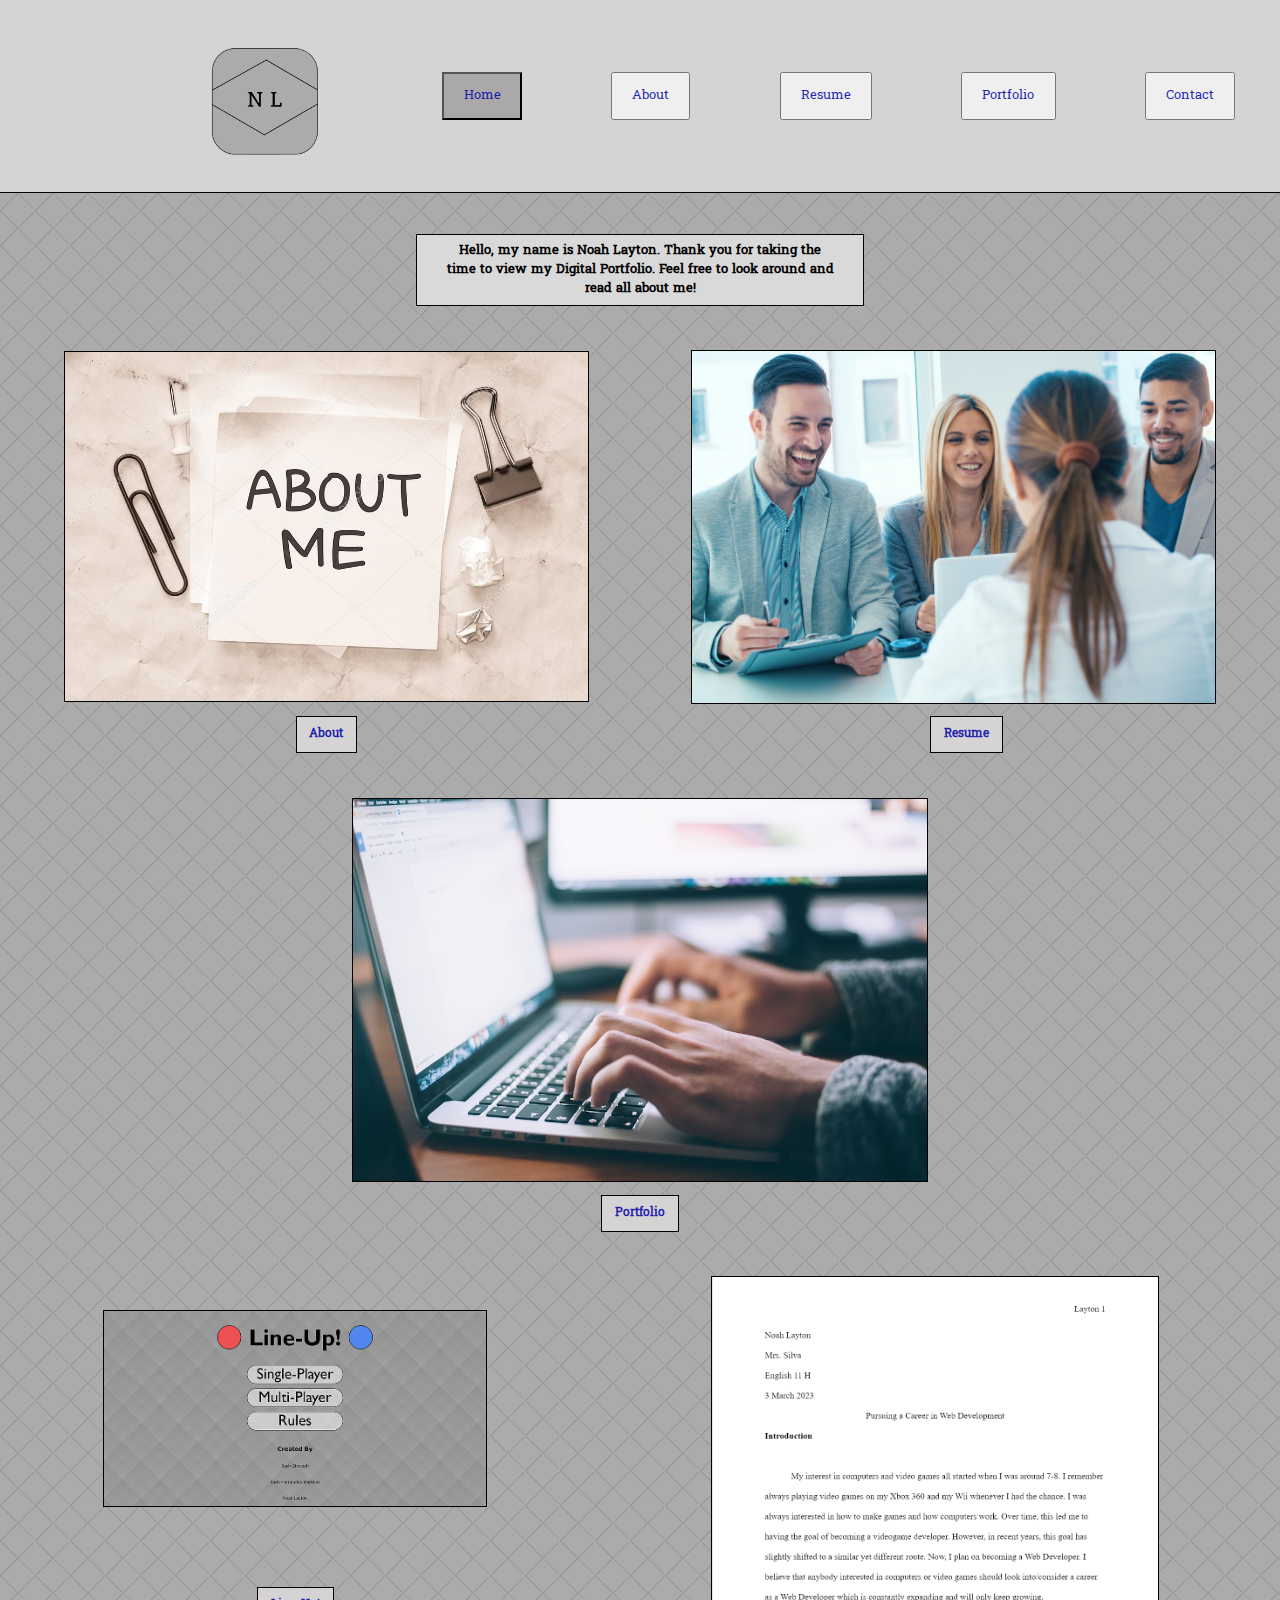
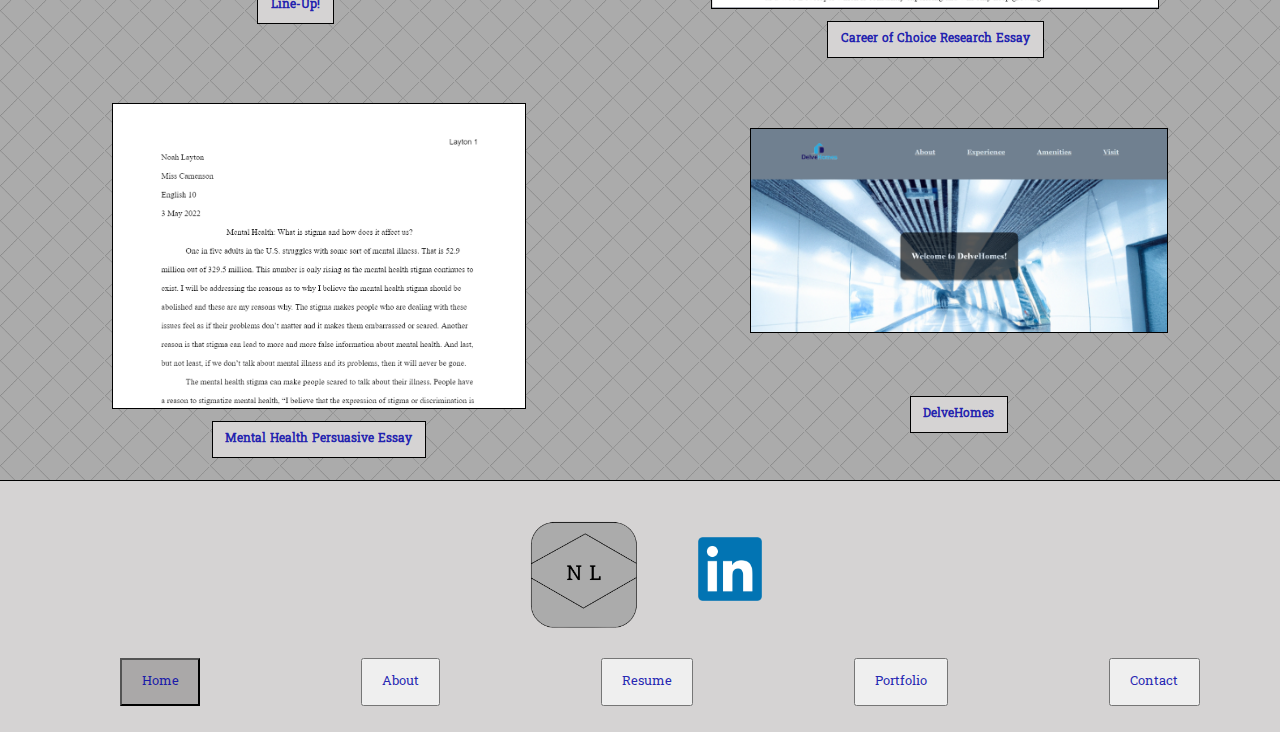
<file: index.html>
<!DOCTYPE html>
<html lang="en">

<head>
    <meta charset="UTF-8">
    <meta http-equiv="X-UA-Compatible" content="IE=edge">
    <meta name="viewport" content="width=device-width, initial-scale=1.0">
    <title>Noah Layton's Portfolio</title>
    <link rel="icon" href="/images/website-logo.png">
    <link rel="stylesheet" href="styles.css">
</head>

<body>
    <header>
        <ul class="top-nav-logo">
            <a class="top-nav-logo" href="index.html">
                <li><img class="logo" src="/images/website-logo.png" alt="logo">
            </a>
            </li>
            <a class="top-nav" href="index.html">
                <button class="nav-button current">Home</button class="nav-button">
            </a>
            <a class="top-nav" href="about.html">
                <button class="nav-button">About</button class="nav-button">
            </a>
            <a class="top-nav" href="resume.html">
                <button class="nav-button">Resume</button class="nav-button">
            </a>
            <div class="dropdown">
                <a class="top-nav-port" href="portfolio.html">
                    <button class="nav-button drop-button">Portfolio</button>
                </a>
                <div class="drop-cont">
                    <a class="top-drop" href="pro-works.html">
                        <li>Programming</li>
                    </a>
                    <a class="top-drop" href="wri-works.html">
                        <li>Writing</li>
                    </a>
                    <a class="top-drop" href="oth-works.html">
                        <li>Other</li>
                    </a>
                </div>
            </div>
            <a class="top-nav" href="contact.html">
                <button class="nav-button">Contact</button class="nav-button">
            </a>
        </ul>
    </header>
    <main>
        <section class="intro-text">
            <div class="intro">
                <h1> Hello, my name is Noah Layton. Thank you for taking the time to view my Digital Portfolio. Feel free to look around and read all about me!</h1>
            </div>
        </section>
        <section class="home-row">
            <section class="half-section">
                <!-- MAKE THESE LINKS TO THE LABELED PAGES-->
                <img class="about" src="/images/about.jpg" alt="about">
                <a href="about.html">
                    <h2 class="header">About</h2>
                </a>
            </section>
            <section class="half-section">
                <img class="interview" src="/images/interview.jpg" alt="resume">
                <a href="resume.html">
                    <h2 class="header">Resume</h2>
                </a>
            </section>
        </section>
        <section class="portfolio-summary">
            <img class="port-image" src="images/typing.jpg" alt="portfolio">
        <a href="portfolio.html">
            <h2 class="portfolio-title header">Portfolio</h2>
        </a>
    </section>
        <section class="home-row">
            <section class="half-section">
                <!-- MAKE THESE LINKS TO THE LABELED PAGES-->
                <img class="left-image" src="/images/line-up.jpg" alt="about">
                <a href="pro-works.html">
                    <h2 class="header">Line-Up!</h2>
                </a>
            </section>
            <section class="half-section">
                <img class="right-image" src="/images/career-of-choice.png" alt="resume">
                <a href="wri-works.html">
                    <h2 class="header">Career of Choice Research Essay</h2>
                </a>
            </section>
        </section>
        <section class="home-row">
            <section class="half-section">
                <!-- MAKE THESE LINKS TO THE LABELED PAGES-->
                <img class="left-image" src="/images/mental-health-essay.png" alt="about">
                <a href="pro-works.html">
                    <h2 class="header">Mental Health Persuasive Essay</h2>
                </a>
            </section>
            <section class="half-section">
                <img class="right-image" src="/images/delve-homes.png" alt="resume">
                <a href="wri-works.html">
                    <h2 class="header">DelveHomes</h2>
                </a>
            </section>
        </section>
    </main>
    <footer>
        <div class="footer-top">
            <a href="index.html">
                <img class="logo" src="/images/website-logo.png" alt="">
            </a>
            <a href="https://www.linkedin.com/in/noah-layton-440386275/">
                <img class="logo linkedin" src="/images/linkedin.png" alt="linkedin">
            </a>
        </div>
        <div class="footer-bottom bottom-nav">
            <ul>
                <a class="top-nav" href="index.html">
                    <button class="nav-button current">Home</button class="nav-button">
                </a>
                <a class="top-nav" href="about.html">
                    <button class="nav-button">About</button class="nav-button">
                </a>
                <a class="top-nav" href="resume.html">
                    <button class="nav-button">Resume</button class="nav-button">
                </a>
                <a class="top-nav-port" href="portfolio.html">
                    <button class="nav-button drop-button">Portfolio</button>
                </a>
                <a class="top-nav" href="contact.html">
                    <button class="nav-button">Contact</button class="nav-button">
                </a>
        </div>
    </footer>
</body>
<script src="java.js"></script>

</html>
</file>
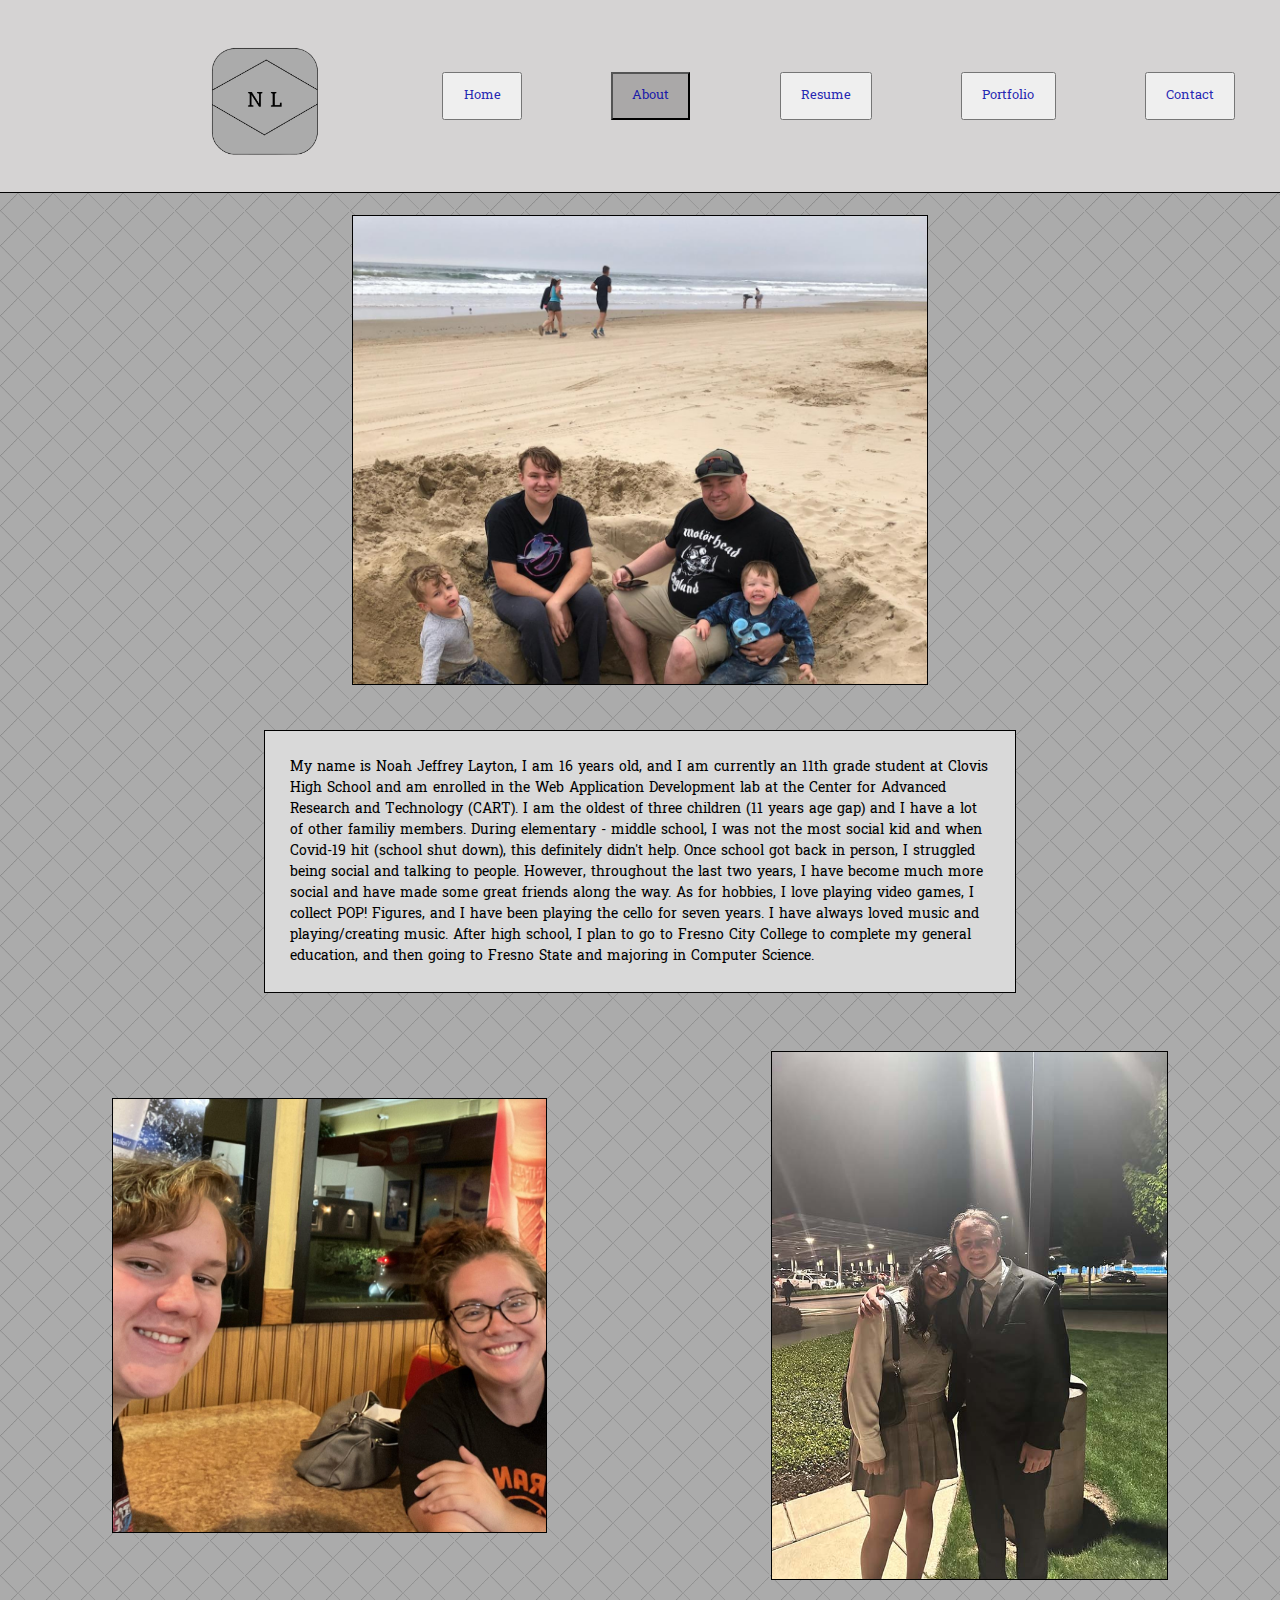
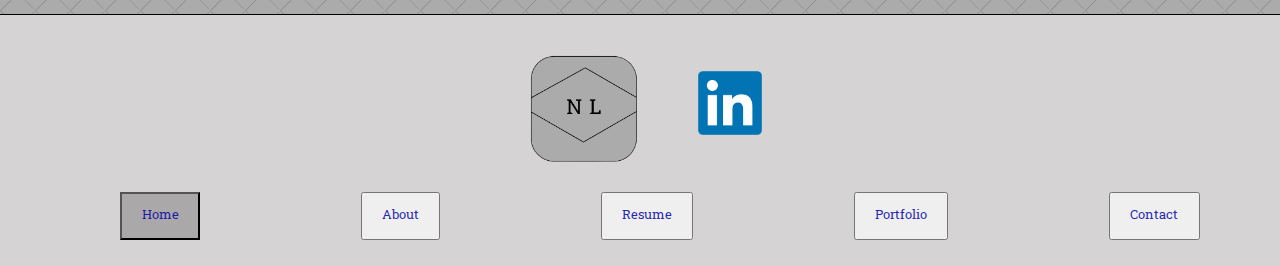
<file: about.html>
<!DOCTYPE html>
<html lang="en">

<head>
    <meta charset="UTF-8">
    <meta http-equiv="X-UA-Compatible" content="IE=edge">
    <meta name="viewport" content="width=device-width, initial-scale=1.0">
    <title>Noah Layton's Portfolio</title>
    <link rel="icon" href="/images/website-logo.png">
    <link rel="stylesheet" href="styles.css">
</head>

<body>
    <header>
        <ul class="top-nav-logo">
            <a class="top-nav-logo" href="index.html">
                <li ><img class="logo" src="/images/website-logo.png" alt="logo">
            </a>
            </li>
            <a class="top-nav" href="index.html">
                <button class="nav-button">Home</button class="nav-button">
            </a>
            <a class="top-nav" href="about.html">
                <button class="nav-button current">About</button class="nav-button">
            </a>
            <a class="top-nav" href="resume.html">
                <button class="nav-button">Resume</button class="nav-button">
            </a>
            <div class="dropdown">
                <a class="top-nav-port" href="portfolio.html">
                    <button class="nav-button drop-button">Portfolio</button>
                </a>
                <div class="drop-cont">
                    <a class="top-drop" href="pro-works.html">
                        <li>Programming</li>
                    </a>
                    <a class="top-drop" href="wri-works.html">
                        <li>Writing</li>
                    </a>
                    <a class="top-drop" href="oth-works.html">
                        <li>Other</li>
                    </a>
                </div>
            </div>
            <a class="top-nav" href="contact.html">
                <button class="nav-button">Contact</button class="nav-button">
            </a>
        </ul>
    </header>
    <main>
        <section class="about-top">
            <img class="about-top-img" src="images/family.jpg" alt="">
        </section>
        <section class="about-text-box">
            <p class="about-text">
                My name is Noah Jeffrey Layton, I am 16 years old, and I am currently an 11th grade student at Clovis High School and am enrolled in the Web Application Development lab at the Center for Advanced Research and Technology (CART). I am the oldest of three children (11 years age gap) and I have a lot of other familiy members. During elementary - middle school, I was not the most social kid and when Covid-19 hit (school shut down), this definitely didn't help. Once school got back in person, I struggled being social and talking to people. However, throughout the last two years, I have become much more social and have made some great friends along the way. As for hobbies, I love playing video games, I collect POP! Figures, and I have been playing the cello for seven years. I have always loved music and playing/creating music. After high school, I plan to go to Fresno City College to complete my general education, and then going to Fresno State and majoring in Computer Science.
            </p>
        </section>
        <section class="home-row">
            <section class="half-section">
                <img class="left-image family" src="/images/family-2.jpg" alt="hobby-1">
            </section>
            <section class="half-section">
                <img class="right-image orchestra" src="/images/concert.jpg" alt="hobby-2">
            </section>
        </section>
    </main>
    <footer>
        <div class="footer-top">
            <a href="index.html">
                <img class="logo" src="/images/website-logo.png" alt="">
            </a>
            <a href="https://www.linkedin.com/in/noah-layton-440386275/">
                <img class="logo linkedin" src="/images/linkedin.png" alt="linkedin">
            </a>
        </div>
        <div class="footer-bottom bottom-nav">
            <ul>
                <a class="top-nav" href="index.html">
                    <button class="nav-button current">Home</button class="nav-button">
                </a>
                <a class="top-nav" href="about.html">
                    <button class="nav-button">About</button class="nav-button">
                </a>
                <a class="top-nav" href="resume.html">
                    <button class="nav-button">Resume</button class="nav-button">
                </a>
                <a class="top-nav-port" href="portfolio.html">
                    <button class="nav-button drop-button">Portfolio</button>
                </a>
                <a class="top-nav" href="contact.html">
                    <button class="nav-button">Contact</button class="nav-button">
                </a>
        </div>
    </footer>
</body>
<script src="java.js"></script>

</html>
</file>
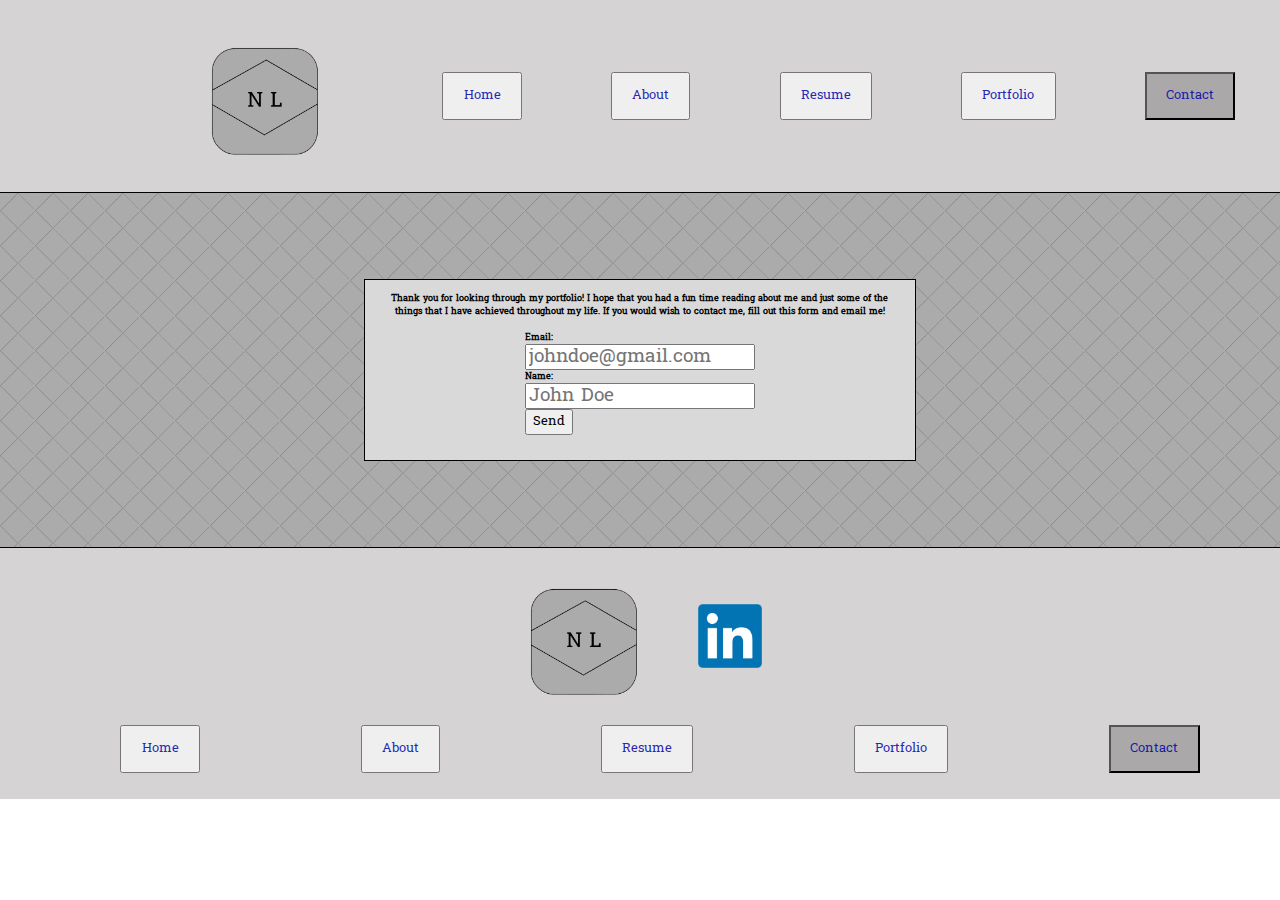
<file: contact.html>
<!DOCTYPE html>
<html lang="en">

<head>
    <meta charset="UTF-8">
    <meta http-equiv="X-UA-Compatible" content="IE=edge">
    <meta name="viewport" content="width=device-width, initial-scale=1.0">
    <title>Noah Layton's Portfolio</title>
    <link rel="icon" href="/images/website-logo.png">
    <link rel="stylesheet" href="styles.css">
</head>

<body>
    <header>
        <ul class="top-nav-logo">
            <a class="top-nav-logo" href="index.html">
                <li><img class="logo" src="/images/website-logo.png" alt="logo">
            </a>
            </li>
            <a class="top-nav" href="index.html">
                <button class="nav-button">Home</button class="nav-button">
            </a>
            <a class="top-nav" href="about.html">
                <button class="nav-button">About</button class="nav-button">
            </a>
            <a class="top-nav" href="resume.html">
                <button class="nav-button">Resume</button class="nav-button">
            </a>
            <div class="dropdown">
                <a class="top-nav-port" href="portfolio.html">
                    <button class="nav-button drop-button">Portfolio</button>
                </a>
                <div class="drop-cont">
                    <a class="top-drop" href="pro-works.html">
                        <li>Programming</li>
                    </a>
                    <a class="top-drop" href="wri-works.html">
                        <li>Writing</li>
                    </a>
                    <a class="top-drop" href="oth-works.html">
                        <li>Other</li>
                    </a>
                </div>
            </div>
            <a class="top-nav" href="contact.html">
                <button class="nav-button current">Contact</button class="nav-button">
            </a>
        </ul>
    </header>
    <main>
        <section class="form-box">
            <div class="form-inner-content">
                <h3 class="form-header">Thank you for looking through my portfolio! I hope that you had a fun time
                    reading about me and just some of the things that I have achieved throughout my life. If you would
                    wish to contact me, fill out this form and email me!</h3>
                <section class="form">
                    <form
                        action="https://script.google.com/macros/s/AKfycbzvIEvN9sD6-pB2xo5K5N9TADsg5rKGWgZ5gZLy5W_olRH5Q2amhEdTK2Y3Y5Kxz9pI/exec"
                        method="post" enctype="text/plain" class="form-content" id="SurveyForm">
                        <h3>Email:</h3>
                        <input placeholder="johndoe@gmail.com" type="email" name="Email" class="form-inputs" required>
                        <h3>Name:</h3>
                        <input placeholder="John Doe" type="text" name="Name" class="form-inputs" required>
                        <br>
                        <button type="submit" class="send">Send</button>
                    </form>
                    <script type="text/javascript">
                        window.addEventListener("DOMContentLoaded", function () { const yourForm = document.getElementById('SurveyForm'); yourForm.addEventListener("submit", function (e) { e.preventDefault(); const data = new FormData(yourForm); const action = e.target.action; fetch(action, { method: 'POST', body: data, }).then(() => { window.location.replace(''); }) }) });
                    </script>
                </section>
            </div>
        </section>
    </main>
    <footer>
        <div class="footer-top">
            <a href="index.html">
                <img class="logo" src="/images/website-logo.png" alt="">
            </a>
            <a href="https://www.linkedin.com/in/noah-layton-440386275/">
                <img class="logo linkedin" src="/images/linkedin.png" alt="linkedin">
            </a>
        </div>
        <div class="footer-bottom bottom-nav">
            <ul>
                <a class="top-nav" href="index.html">
                    <button class="nav-button">Home</button class="nav-button">
                </a>
                <a class="top-nav" href="about.html">
                    <button class="nav-button">About</button class="nav-button">
                </a>
                <a class="top-nav" href="resume.html">
                    <button class="nav-button">Resume</button class="nav-button">
                </a>
                <a class="top-nav-port" href="portfolio.html">
                    <button class="nav-button drop-button">Portfolio</button>
                </a>
                <a class="top-nav" href="contact.html">
                    <button class="nav-button current">Contact</button class="nav-button">
                </a>
        </div>
    </footer>
</body>
<script src="java.js"></script>

</html>
</file>
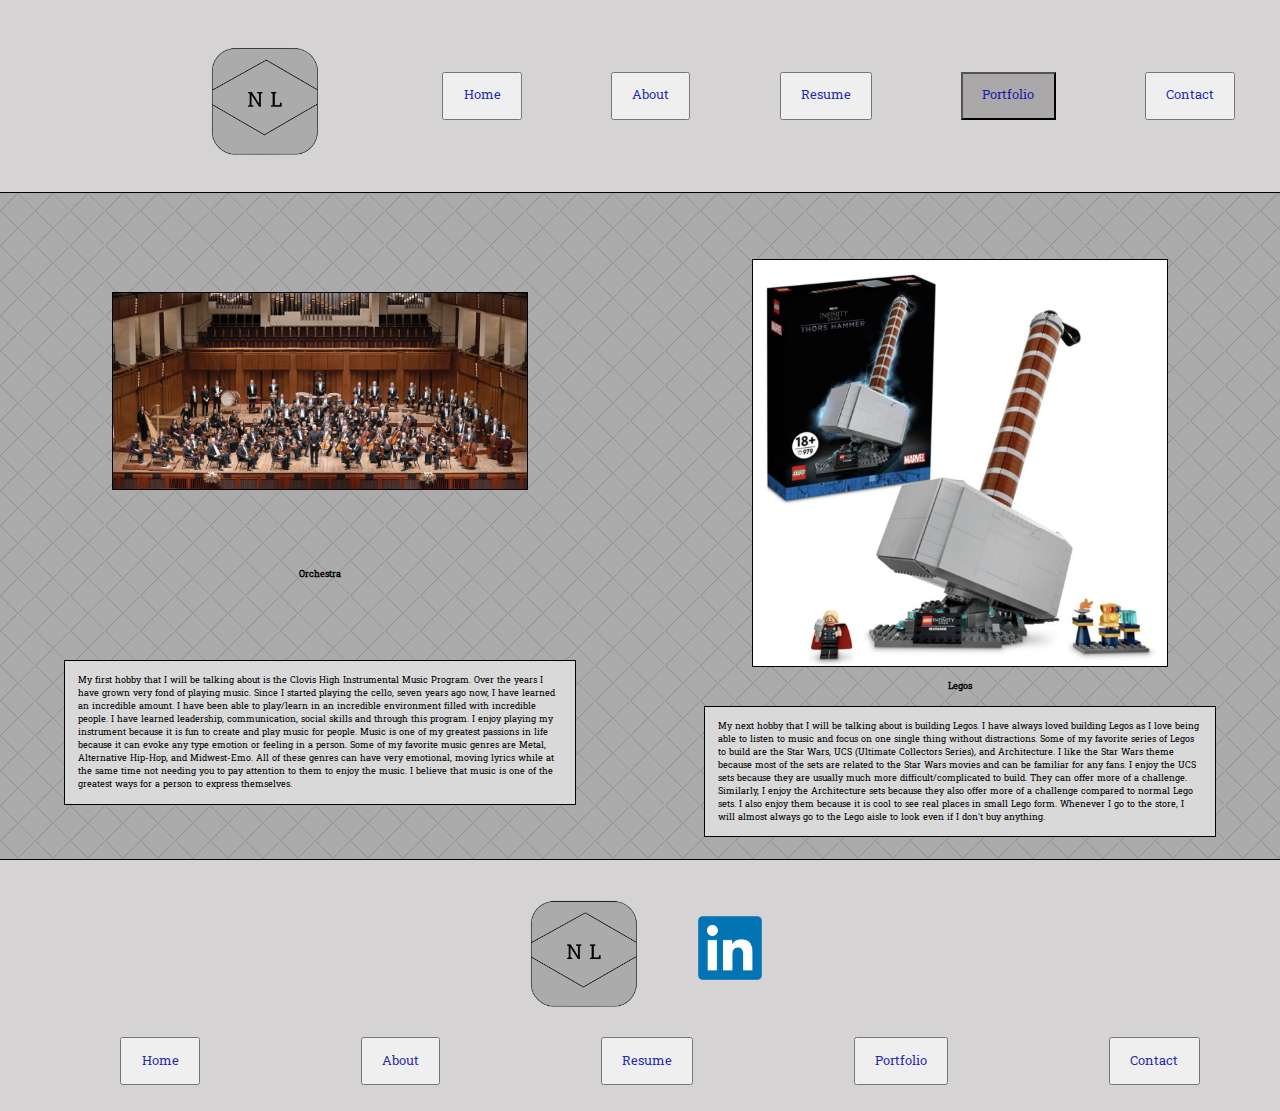
<file: oth-works.html>
<!DOCTYPE html>
<html lang="en">

<head>
    <meta charset="UTF-8">
    <meta http-equiv="X-UA-Compatible" content="IE=edge">
    <meta name="viewport" content="width=device-width, initial-scale=1.0">
    <title>Noah Layton's Portfolio</title>
    <link rel="icon" href="/images/website-logo.png">
    <link rel="stylesheet" href="styles.css">
</head>

<body>
    <header>
        <ul class="top-nav-logo">
            <a class="top-nav-logo" href="index.html">
                <li><img class="logo" src="/images/website-logo.png" alt="logo">
            </a>
            </li>
            <a class="top-nav" href="index.html">
                <button class="nav-button">Home</button class="nav-button">
            </a>
            <a class="top-nav" href="about.html">
                <button class="nav-button">About</button class="nav-button">
            </a>
            <a class="top-nav" href="resume.html">
                <button class="nav-button">Resume</button class="nav-button">
            </a>
            <div class="dropdown">
                <a class="top-nav-port" href="portfolio.html">
                    <button class="nav-button drop-button current">Portfolio</button>
                </a>
                <div class="drop-cont">
                    <a class="top-drop" href="pro-works.html">
                        <li>Programming</li>
                    </a>
                    <a class="top-drop" href="wri-works.html">
                        <li>Writing</li>
                    </a>
                    <a class="top-drop current" href="oth-works.html">
                        <li>Other</li>
                    </a>
                </div>
            </div>
            <a class="top-nav" href="contact.html">
                <button class="nav-button">Contact</button class="nav-button">
            </a>
        </ul>
    </header>
    <main>
        <section class="portfolio-row">
            <section class="half-section">
                <img class="left-image" src="/images/orchestra-2.png" alt="about">
                <h3>Orchestra</h3>
                <p class="project-summary">
                    My first hobby that I will be talking about is the Clovis High Instrumental Music Program. Over the years I have grown very fond of playing music. Since I started playing the cello, seven years ago now, I have learned an incredible amount. I have been able to play/learn in an incredible environment filled with incredible people. I have learned leadership, communication, social skills and through this program. I enjoy playing my instrument because it is fun to create and play music for people. Music is one of my greatest passions in life because it can evoke any type emotion or feeling in a person. Some of my favorite music genres are Metal, Alternative Hip-Hop, and Midwest-Emo. All of these genres can have very emotional, moving lyrics while at the same time not needing you to pay attention to them to enjoy the music. I believe that music is one of the greatest ways for a person to express themselves.
                </p>
            </section>
            <section class="half-section">
                <img class="right-image" src="/images/lego-hammer.jpg" alt="resume">
                <h3>Legos</h3>
                <p class="project-summary"> 
                    My next hobby that I will be talking about is building Legos. I have always loved building Legos as I love being able to listen to music and focus on one single thing without distractions. Some of my favorite series of Legos to build are the Star Wars, UCS (Ultimate Collectors Series), and Architecture. I like the Star Wars theme because most of the sets are related to the Star Wars movies and can be familiar for any fans. I enjoy the UCS sets because they are usually much more difficult/complicated to build. They can offer more of a challenge. Similarly, I enjoy the Architecture sets because they also offer more of a challenge compared to normal Lego sets. I also enjoy them because it is cool to see real places in small Lego form. Whenever I go to the store, I will almost always go to the Lego aisle to look even if I don't buy anything.
                </p>
            </section>
        </section>
    </main>
    <footer>
        <div class="footer-top">
            <a href="index.html">
                <img class="logo" src="/images/website-logo.png" alt="website logo">
            </a>
            <a href="https://www.linkedin.com/in/noah-layton-440386275/">
                <img class="logo linkedin" src="/images/linkedin.png" alt="linkedin">
            </a>
        </div>
        <div class="footer-bottom bottom-nav">
            <ul>
                <a class="top-nav" href="index.html">
                    <button class="nav-button">Home</button class="nav-button">
                </a>
                <a class="top-nav" href="about.html">
                    <button class="nav-button">About</button class="nav-button">
                </a>
                <a class="top-nav" href="resume.html">
                    <button class="nav-button">Resume</button class="nav-button">
                </a>
                <a class="top-nav-port" href="portfolio.html">
                    <button class="nav-button">Portfolio</button>
                </a>
                <a class="top-nav" href="contact.html">
                    <button class="nav-button">Contact</button class="nav-button">
                </a>
        </div>
    </footer>
</body>
<script src="java.js"></script>

</html>
</file>
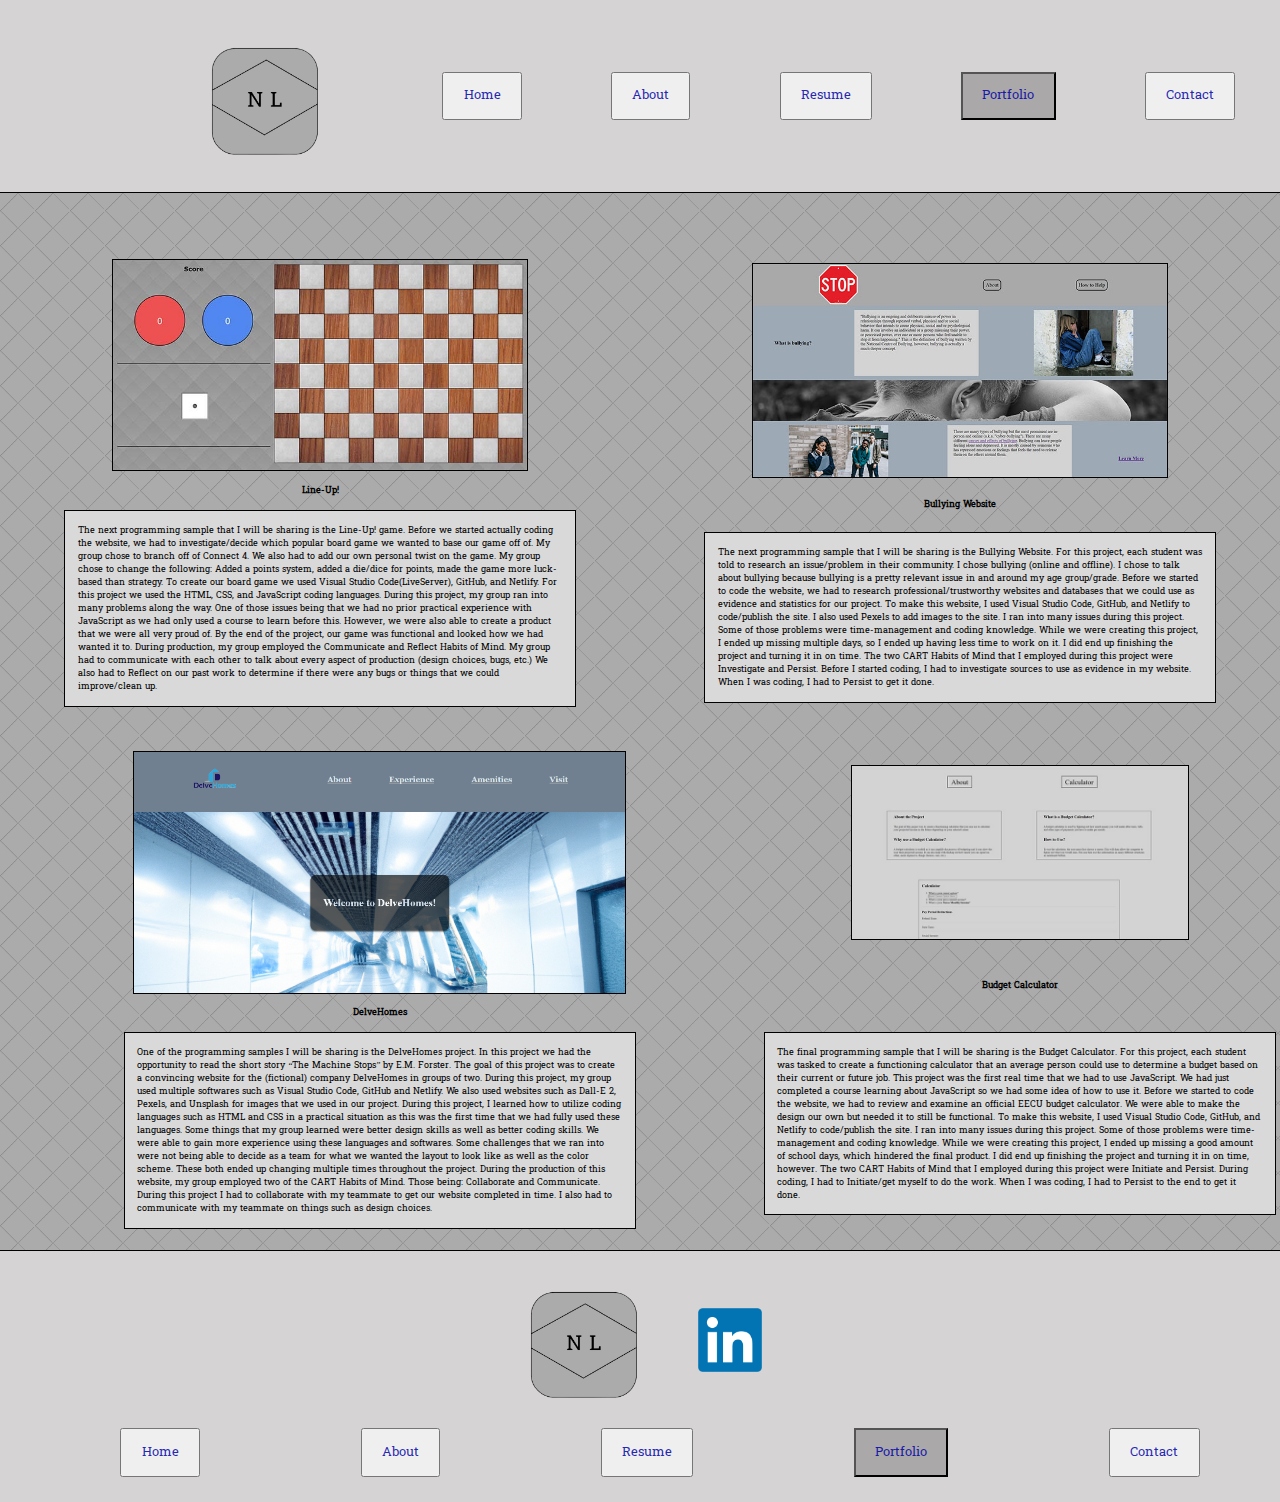
<file: pro-works.html>
<!DOCTYPE html>
<html lang="en">

<head>
    <meta charset="UTF-8">
    <meta http-equiv="X-UA-Compatible" content="IE=edge">
    <meta name="viewport" content="width=device-width, initial-scale=1.0">
    <title>Noah Layton's Portfolio</title>
    <link rel="icon" href="/images/website-logo.png">
    <link rel="stylesheet" href="styles.css">
</head>

<body>
    <header>
        <ul class="top-nav-logo">
            <a class="top-nav-logo" href="index.html">
                <li><img class="logo" src="/images/website-logo.png" alt="logo">
            </a>
            </li>
            <a class="top-nav" href="index.html">
                <button class="nav-button">Home</button class="nav-button">
            </a>
            <a class="top-nav" href="about.html">
                <button class="nav-button">About</button class="nav-button">
            </a>
            <a class="top-nav" href="resume.html">
                <button class="nav-button">Resume</button class="nav-button">
            </a>
            <div class="dropdown">
                <a class="top-nav-port" href="portfolio.html">
                    <button class="nav-button drop-button current">Portfolio</button>
                </a>
                <div class="drop-cont">
                    <a class="top-drop current" href="pro-works.html">
                        <li>Programming</li>
                    </a>
                    <a class="top-drop" href="wri-works.html">
                        <li>Writing</li>
                    </a>
                    <a class="top-drop" href="oth-works.html">
                        <li>Other</li>
                    </a>
                </div>
            </div>
            <a class="top-nav" href="contact.html">
                <button class="nav-button">Contact</button class="nav-button">
            </a>
        </ul>
    </header>
    <main>
        <section class="portfolio-row">

            <section class="half-section">
                <!-- MAKE EVERY IMAGE THE SAME SIZE -->
                <img class="left-image" src="/images/line-up-board.jpg" alt="about">
                <h3>Line-Up!</h3>
                <p class="project-summary">The next programming sample that I will be sharing is the Line-Up! game.
                    Before we started actually coding the website, we had to investigate/decide which popular board game
                    we wanted to base our game off of. My group chose to branch off of Connect 4. We also had to add our
                    own personal twist on the game. My group chose to change the following: Added a points system, added
                    a die/dice for points, made the game more luck-based than strategy. To create our board game we used
                    Visual Studio Code(LiveServer), GitHub, and Netlify. For this project we used the HTML, CSS, and
                    JavaScript coding languages. During this project, my group ran into many problems along the way. One
                    of those issues being that we had no prior practical experience with JavaScript as we had only used
                    a course to learn before this. However, we were also able to create a product that we were all very
                    proud of. By the end of the project, our game was functional and looked how we had wanted it to.
                    During production, my group employed the Communicate and Reflect Habits of Mind. My group had to
                    communicate with each other to talk about every aspect of production (design choices, bugs, etc.) We
                    also had to Reflect on our past work to determine if there were any bugs or things that we could
                    improve/clean up.</p>
            </section>
            <section>

            </section>
            <section class="half-section">
                <img class="right-image" src="/images/bullying.jpg" alt="resume">
                <h3>Bullying Website</h3>
                <p class="project-summary">The next programming sample that I will be sharing is the Bullying Website.
                    For this project, each student was told to research an issue/problem in their community. I chose
                    bullying (online and offline). I chose to talk about bullying because bullying is a pretty relevant
                    issue in and around my age group/grade. Before we started to code the website, we had to research
                    professional/trustworthy websites and databases that we could use as evidence and statistics for our
                    project. To make this website, I used Visual Studio Code, GitHub, and Netlify to code/publish the
                    site. I also used Pexels to add images to the site. I ran into many issues during this project. Some
                    of those problems were time-management and coding knowledge. While we were creating this project, I
                    ended up missing multiple days, so I ended up having less time to work on it. I did end up finishing
                    the project and turning it in on time. The two CART Habits of Mind that I employed during this
                    project were Investigate and Persist. Before I started coding, I had to investigate sources to use
                    as evidence in my website. When I was coding, I had to Persist to get it done.</p>
            </section>
            <section>

            </section>
        </section>
        <section class="portfolio-row">
            <section class="half-section">
                <!-- MAKE THESE LINKS TO THE LABELED PAGES-->
                <img class="left-image" src="/images/delve-homes.png" alt="about">
                <h3>DelveHomes</h3>
                <p class="project-summary">One of the programming samples I will be sharing is the DelveHomes project.
                    In this project we had the opportunity to read the short story “The Machine Stops” by E.M. Forster.
                    The goal of this project was to create a convincing website for the (fictional) company DelveHomes
                    in groups of two. During this project, my group used multiple softwares such as Visual Studio Code,
                    GitHub and Netlify. We also used websites such as Dall-E 2, Pexels, and Unsplash for images that we
                    used in our project. During this project, I learned how to utilize coding languages such as HTML and
                    CSS in a practical situation as this was the first time that we had fully used these languages. Some
                    things that my group learned were better design skills as well as better coding skills. We were able
                    to gain more experience using these languages and softwares. Some challenges that we ran into were
                    not being able to decide as a team for what we wanted the layout to look like as well as the color
                    scheme. These both ended up changing multiple times throughout the project. During the production of
                    this website, my group employed two of the CART Habits of Mind. Those being: Collaborate and
                    Communicate. During this project I had to collaborate with my teammate to get our website completed
                    in time. I also had to communicate with my teammate on things such as design choices.</p>
            </section>
            <section class="half-section">
                <img class="right-image" src="/images/budget-calculator.jpg" alt="resume">
                <h3>Budget Calculator</h3>
                <p class="project-summary">The final programming sample that I will be sharing is the Budget Calculator.
                    For this project, each student was tasked to create a functioning calculator that an average person
                    could use to determine a budget based on their current or future job. This project was the first
                    real time that we had to use JavaScript. We had just completed a course learning about JavaScript so
                    we had some idea of how to use it. Before we started to code the website, we had to review and
                    examine an official EECU budget calculator. We were able to make the design our own but needed it to
                    still be functional. To make this website, I used Visual Studio Code, GitHub, and Netlify to
                    code/publish the site. I ran into many issues during this project. Some of those problems were
                    time-management and coding knowledge. While we were creating this project, I ended up missing a good
                    amount of school days, which hindered the final product. I did end up finishing the project and
                    turning it in on time, however. The two CART Habits of Mind that I employed during this project were
                    Initiate and Persist. During coding, I had to Initiate/get myself to do the work. When I was coding,
                    I had to Persist to the end to get it done.</p>
            </section>
        </section>
    </main>
    <footer>
        <div class="footer-top">
            <a href="index.html">
                <img class="logo" src="/images/website-logo.png" alt="">
            </a>
            <a href="https://www.linkedin.com/in/noah-layton-440386275/">
                <img class="logo linkedin" src="/images/linkedin.png" alt="linkedin">
            </a>
        </div>
        <div class="footer-bottom bottom-nav">
            <ul>
                <a class="top-nav" href="index.html">
                    <button class="nav-button">Home</button class="nav-button">
                </a>
                <a class="top-nav" href="about.html">
                    <button class="nav-button">About</button class="nav-button">
                </a>
                <a class="top-nav" href="resume.html">
                    <button class="nav-button">Resume</button class="nav-button">
                </a>
                <a class="top-nav-port" href="portfolio.html">
                    <button class="nav-button current">Portfolio</button>
                </a>
                <a class="top-nav" href="contact.html">
                    <button class="nav-button">Contact</button class="nav-button">
                </a>
        </div>
    </footer>
</body>
<script src="java.js"></script>

</html>
</file>
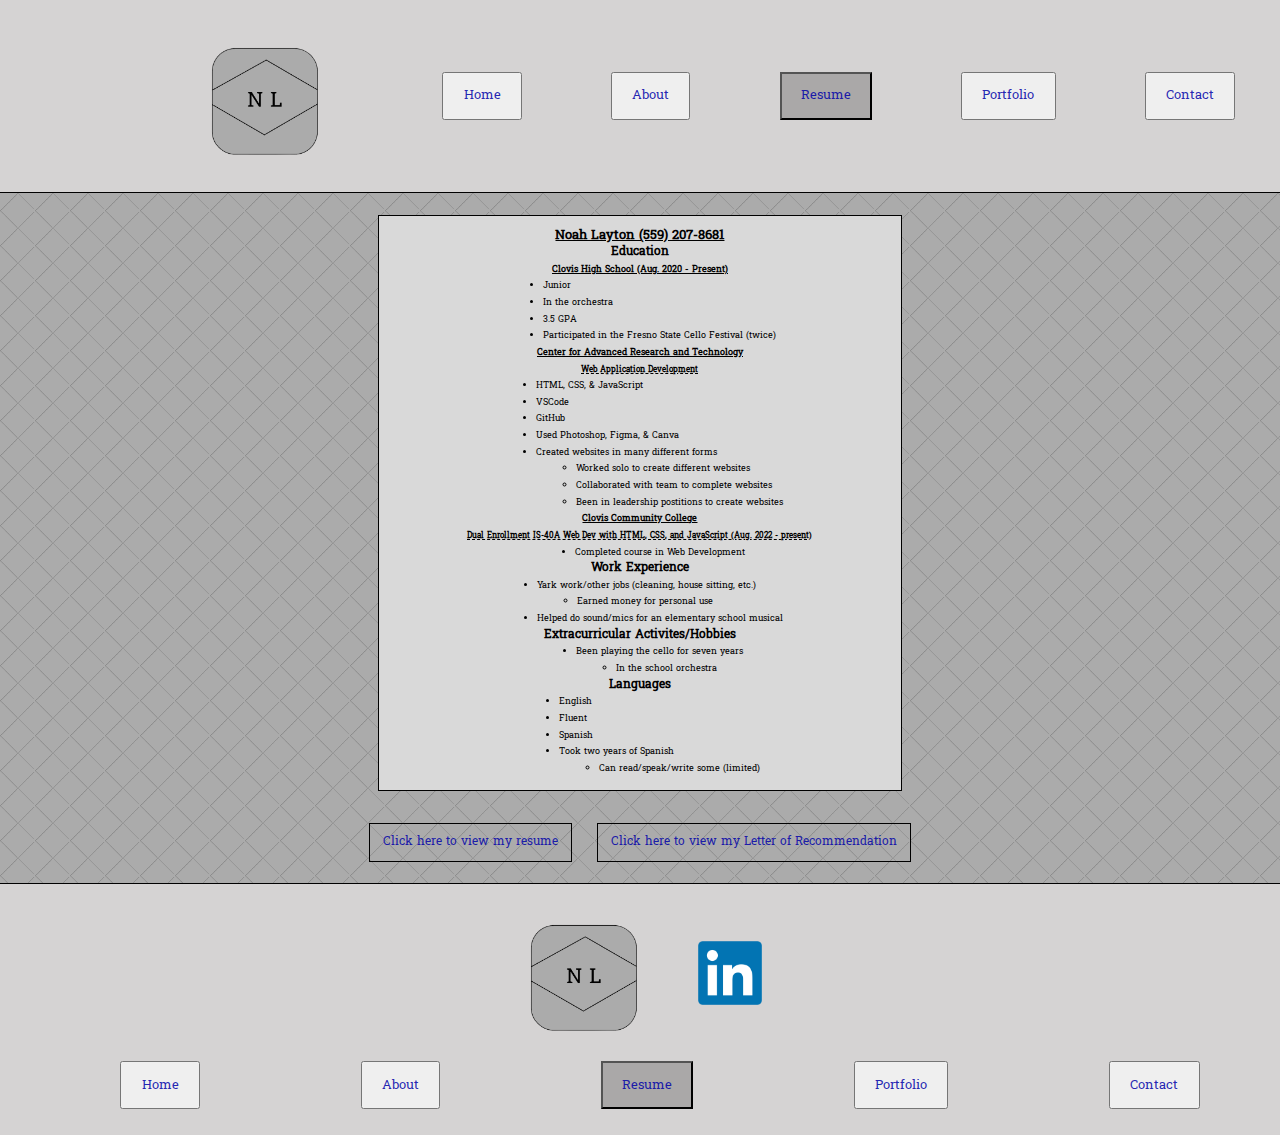
<file: resume.html>
<!DOCTYPE html>
<html lang="en">

<head>
    <meta charset="UTF-8">
    <meta http-equiv="X-UA-Compatible" content="IE=edge">
    <meta name="viewport" content="width=device-width, initial-scale=1.0">
    <title>Noah Layton's Portfolio</title>
    <link rel="icon" href="/images/website-logo.png">
    <link rel="stylesheet" href="styles.css">
</head>

<body>
    <header>
        <ul class="top-nav-logo">
            <a class="top-nav-logo" href="index.html">
                <li><img class="logo" src="/images/website-logo.png" alt="logo">
            </a>
            </li>
            <a class="top-nav" href="index.html">
                <button class="nav-button">Home</button class="nav-button">
            </a>
            <a class="top-nav" href="about.html">
                <button class="nav-button">About</button class="nav-button">
            </a>
            <a class="top-nav" href="resume.html">
                <button class="nav-button current">Resume</button class="nav-button">
            </a>
            <div class="dropdown">
                <a class="top-nav-port" href="portfolio.html">
                    <button class="nav-button drop-button">Portfolio</button>
                </a>
                <div class="drop-cont">
                    <a class="top-drop" href="pro-works.html">
                        <li>Programming</li>
                    </a>
                    <a class="top-drop" href="wri-works.html">
                        <li>Writing</li>
                    </a>
                    <a class="top-drop" href="oth-works.html">
                        <li>Other</li>
                    </a>
                </div>
            </div>
            <a class="top-nav" href="contact.html">
                <button class="nav-button">Contact</button class="nav-button">
            </a>
        </ul>
    </header>
    <main>
        <section class="resume">
            <section class="resume-inner-cont">
                <h1 class="title">Noah Layton (559) 207-8681</h1>
                <h2>Education</h2>
                <h3 class="subtitle">Clovis High School (Aug. 2020 - Present)</h3>
                <ul>
                    <li>Junior</li>
                    <li>In the orchestra</li>
                    <li>3.5 GPA</li>
                    <li>Participated in the Fresno State Cello Festival (twice)</li>
                </ul>
                <h3 class="subtitle">Center for Advanced Research and Technology</h3>
                <h4 class="subsubtitle">Web Application Development</h4>
                <ul>
                    <li>HTML, CSS, & JavaScript</li>
                    <li>VSCode</li>
                    <li>GitHub</li>
                    <li>Used Photoshop, Figma, & Canva</li>
                    <li>Created websites in many different forms</li>
                    <ul>
                        <li class="sub-text">Worked solo to create different websites</li>
                        <li class="sub-text">Collaborated with team to complete websites</li>
                        <li class="sub-text">Been in leadership postitions to create websites
                        </li>
                    </ul>
                </ul>
                <h3 class="subtitle">Clovis Community College</h3>
                <h4 class="subsubtitle">Dual Enrollment IS-40A Web Dev with HTML, CSS, and JavaScript (Aug. 2022 -
                    present)</h4>
                <ul>
                    <li>Completed course in Web Development</li>
                </ul>
                <h2>Work Experience</h2>
                <ul>
                    <li>Yark work/other jobs (cleaning, house sitting, etc.)</li>
                    <ul>
                        <li class="sub-text">Earned money for personal use</li>
                    </ul>
                    <li>Helped do sound/mics for an elementary school musical</li>
                </ul>
                <h2>Extracurricular Activites/Hobbies</h2>
                <ul>
                    <li>Been playing the cello for seven years</li>
                    <ul>
                        <li class="sub-text">In the school orchestra</li>
                    </ul>
                </ul>
                <h2>Languages</h2>
                <ul>
                    <li>English</li>
                    <li>Fluent</li>
                    <li>Spanish</li>
                    <li>Took two years of Spanish</li>
                    <ul>
                        <li class="sub-text">Can read/speak/write some (limited)</li>
                    </ul>
                </ul>
            </section>
        </section>
        <section class="view-box">
            <div class="view-resume">
                <a href="images/noah layton - Resume.pdf">Click here to view my resume</a>
            </div>
            <div class="view-resume">
                <a href="images/Noah Layton_23_Official CHS Letterhead.pdf">Click here to view my Letter of Recommendation</a>
            </div>
        </section>
    </main>
    <footer>
        <div class="footer-top">
            <a href="index.html">
                <img class="logo" src="/images/website-logo.png" alt="">
            </a>
            <a href="https://www.linkedin.com/in/noah-layton-440386275/">
                <img class="logo linkedin" src="/images/linkedin.png" alt="linkedin">
            </a>
        </div>
        <div class="footer-bottom bottom-nav">
            <ul>
                <a class="top-nav" href="index.html">
                    <button class="nav-button">Home</button class="nav-button">
                </a>
                <a class="top-nav" href="about.html">
                    <button class="nav-button">About</button class="nav-button">
                </a>
                <a class="top-nav" href="resume.html">
                    <button class="nav-button current">Resume</button class="nav-button">
                </a>
                <a class="top-nav-port" href="portfolio.html">
                    <button class="nav-button drop-button">Portfolio</button>
                </a>
                <a class="top-nav" href="contact.html">
                    <button class="nav-button">Contact</button class="nav-button">
                </a>
        </div>
    </footer>
</body>
<script src="java.js"></script>

</html>
</file>
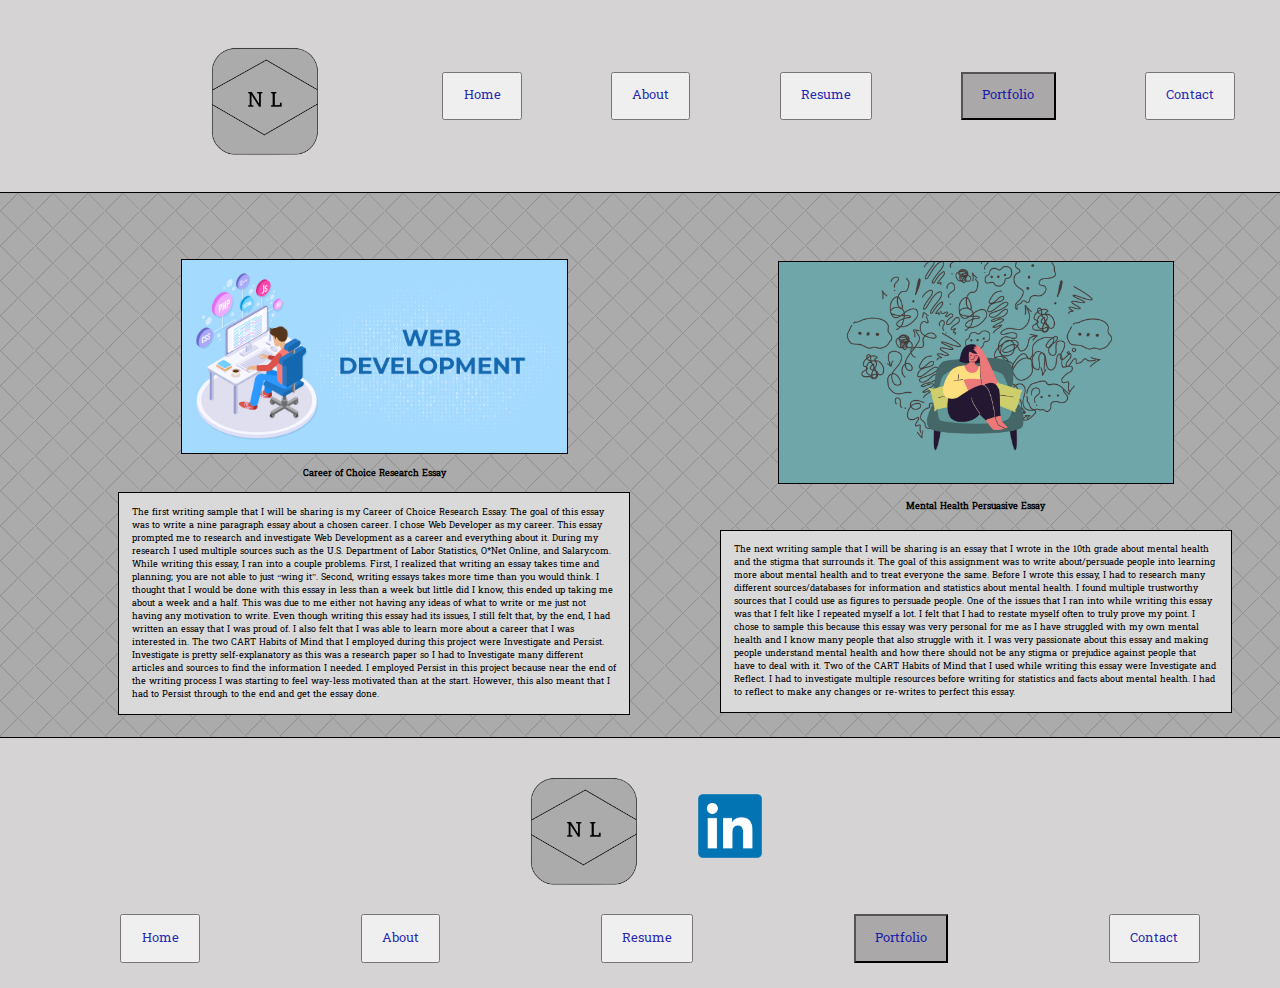
<file: wri-works.html>
<!DOCTYPE html>
<html lang="en">

<head>
    <meta charset="UTF-8">
    <meta http-equiv="X-UA-Compatible" content="IE=edge">
    <meta name="viewport" content="width=device-width, initial-scale=1.0">
    <title>Noah Layton's Portfolio</title>
    <link rel="icon" href="/images/website-logo.png">
    <link rel="stylesheet" href="styles.css">
</head>

<body>
    <header>
        <ul class="top-nav-logo">
            <a class="top-nav-logo" href="index.html">
                <li><img class="logo" src="/images/website-logo.png" alt="logo">
            </a>
            </li>
            <a class="top-nav" href="index.html">
                <button class="nav-button">Home</button class="nav-button">
            </a>
            <a class="top-nav" href="about.html">
                <button class="nav-button">About</button class="nav-button">
            </a>
            <a class="top-nav" href="resume.html">
                <button class="nav-button">Resume</button class="nav-button">
            </a>
            <div class="dropdown">
                <a class="top-nav-port" href="portfolio.html">
                    <button class="nav-button drop-button current">Portfolio</button>
                </a>
                <div class="drop-cont">
                    <a class="top-drop" href="pro-works.html">
                        <li>Programming</li>
                    </a>
                    <a class="top-drop current" href="wri-works.html">
                        <li>Writing</li>
                    </a>
                    <a class="top-drop" href="oth-works.html">
                        <li>Other</li>
                    </a>
                </div>
            </div>
            <a class="top-nav" href="contact.html">
                <button class="nav-button">Contact</button class="nav-button">
            </a>
        </ul>
    </header>
    <main>
        <section class="portfolio-row">

            <section class="half-section web-dev">
                <!-- MAKE EVERY IMAGE THE SAME SIZE -->
                <img class="left-image" src="/images/web-develop.png" alt="about">
                <h3>Career of Choice Research Essay</h3>
                <p class="project-summary">The first writing sample that I will be sharing is my Career of Choice
                    Research Essay. The goal of this essay was to write a nine paragraph essay about a chosen career. I
                    chose Web Developer as my career. This essay prompted me to research and investigate Web Development
                    as a career and everything about it. During my research I used multiple sources such as the U.S.
                    Department of Labor Statistics, O*Net Online, and Salary.com. While writing this essay, I ran into a
                    couple problems. First, I realized that writing an essay takes time and planning; you are not able
                    to just “wing it”. Second, writing essays takes more time than you would think. I thought that I
                    would be done with this essay in less than a week but little did I know, this ended up taking me
                    about a week and a half. This was due to me either not having any ideas of what to write or me just
                    not having any motivation to write. Even though writing this essay had its issues, I still felt
                    that, by the end, I had written an essay that I was proud of. I also felt that I was able to learn
                    more about a career that I was interested in. The two CART Habits of Mind that I employed during
                    this project were Investigate and Persist. Investigate is pretty self-explanatory as this was a
                    research paper so I had to Investigate many different articles and sources to find the information I
                    needed. I employed Persist in this project because near the end of the writing process I was
                    starting to feel way-less motivated than at the start. However, this also meant that I had to
                    Persist through to the end and get the essay done.</p>
            </section>
            <section>

            </section>
            <section class="half-section">
                <img class="right-image mental-health" src="/images/mental-health.png" alt="resume">
                <h3>Mental Health Persuasive Essay</h3>
                <p class="project-summary">The next writing sample that I will be sharing is an essay that I wrote in
                    the 10th grade about mental health and the stigma that surrounds it. The goal of this assignment was
                    to write about/persuade people into learning more about mental health and to treat everyone the
                    same. Before I wrote this essay, I had to research many different sources/databases for information
                    and statistics about mental health. I found multiple trustworthy sources that I could use as figures
                    to persuade people. One of the issues that I ran into while writing this essay was that I felt like
                    I repeated myself a lot. I felt that I had to restate myself often to truly prove my point. I chose
                    to sample this because this essay was very personal for me as I have struggled with my own mental
                    health and I know many people that also struggle with it. I was very passionate about this essay and
                    making people understand mental health and how there should not be any stigma or prejudice against
                    people that have to deal with it. Two of the CART Habits of Mind that I used while writing this
                    essay were Investigate and Reflect. I had to investigate multiple resources before writing for
                    statistics and facts about mental health. I had to reflect to make any changes or re-writes to
                    perfect this essay.</p>
            </section>
        </section>
    </main>
    <footer>
        <div class="footer-top">
            <a href="index.html">
                <img class="logo" src="/images/website-logo.png" alt="">
            </a>
            <a href="https://www.linkedin.com/in/noah-layton-440386275/">
                <img class="logo linkedin" src="/images/linkedin.png" alt="linkedin">
            </a>
        </div>
        <div class="footer-bottom bottom-nav">
            <ul>
                <a class="top-nav" href="index.html">
                    <button class="nav-button">Home</button class="nav-button">
                </a>
                <a class="top-nav" href="about.html">
                    <button class="nav-button">About</button class="nav-button">
                </a>
                <a class="top-nav" href="resume.html">
                    <button class="nav-button">Resume</button class="nav-button">
                </a>
                <a class="top-nav-port" href="portfolio.html">
                    <button class="nav-button current">Portfolio</button>
                </a>
                <a class="top-nav" href="contact.html">
                    <button class="nav-button">Contact</button class="nav-button">
                </a>
        </div>
    </footer>
</body>
<script src="java.js"></script>

</html>
</file>
<file: styles.css>
@font-face {
    font-family: Hanuman;
    src: url(/fonts/Hanuman-Regular.ttf);
}

* {
    margin: 0vw;
    font-family: Hanuman;
    box-sizing: border-box;
}

main {
    background-image: url(images/always-grey.png);
    background-color: #ababab;
    padding-top: 1.7vw;
    padding-bottom: 1.7vw;
    border-top: .1vw solid black;
    border-bottom: .1vw solid black;
}

a {
    text-decoration: none;
}

footer ul {
    list-style: none;
    display: flex;
    flex-direction: row;
    justify-content: space-around;
    align-items: center;
}

header, footer {
    background-color: #d5d3d3;
}

h1 {
    font-size: 1vw;
}

h2 {
    font-size: .9vw;
}

h3 {
    font-size: .7vw;
}

h4 {
    font-size: .6vw;
}

ul {
    font-size: .7vw;
}

p {
    font-size: .7vw;
}

.header {
    border: .1vw solid black;
    padding: 0.7vw 1vw 0.7vw 1vw;
    background-color: #d5d3d3;
    color: rgba(2, 2, 169, 0.864);
}

.title {
    text-decoration: underline;
}

.current {
    background-color: rgba(0, 0, 0, 0.2);
}

.top-nav-logo {
    list-style: none;
    display: flex;
    flex-direction: row;
    justify-content: space-around;
    align-items: center;
    padding-top: 1.3vw;
    padding-bottom: 1.3vw;
}

.top-nav,
.top-nav-port {
    display: flex;
    flex-direction: row;
    justify-content: center;
}

.top-nav :hover,
.top-nav-port :hover,
.top-drop :hover {
    background-color: #a8a8a8;
    transition: .3s;
}

.dropdown {
    position: relative;
    display: inline-block;
}

.nav-button {
    padding-top: 1vw;
    padding-bottom: 1vw;
    padding-left: 1.5vw;
    padding-right: 1.5vw;
    font-size: 1vw;
    color: rgba(2, 2, 169, 0.864);
}

.drop-cont {
    display: none;
    position: absolute;
    background-color: #f1f1f1;
    width: 7.4vw;
    z-index: 1;
}

.drop-cont a {
    color: black;
    padding: 1vw 1vw;
    text-decoration: none;
    display: block;
}

.dropdown:hover .drop-cont {
    display: block;
}

.dropdown:hover .drop-button {
    background-color: #d9d9d9;
}

.logo {
    width: 10vw;
    display: flex;
    margin: 0vw 2vw 0vw 2vw;
}

.linkedin {
    width: 5vw;
}

.footer-top {
    display: flex;
    justify-content: center;
    align-items: center;
    padding-bottom: 2vw;
    padding-top: 2vw;
}

.footer-bottom {
    padding-bottom: 2vw;
}

.intro-text {
    display: flex;
    justify-content: center;
    margin-top: 1.5vw;
}

.intro {
    border: .1vw solid black;
    padding: 0.5vw 2vw 0.5vw 2vw;
    background: #d9d9d9;
    width: 35%;
    text-align: center;
}

.left-image,
.right-image {
    max-width: 80vw;
    width: 65%;
    display: flex;
    justify-content: space-around;
    margin-bottom: 1vw;
    border: .1vw solid black;
}

.orchestra {
    width: 31vw;
}

.family {
    width: 34vw;
}

.web-dev {
    margin-left: 6vw;
}

.mental-heatlh {
    margin-right: 6vw;
}

.port-image {
    width: 45%;
    border: .1vw solid black;
}

.about {
    width: 41vw;
    margin-left: 2vw;
    margin-right: 2vw;
    margin-bottom: 1vw;
    border: .1vw solid black;
    object-position: center;
    object-fit: cover;
}

.interview {
    height: 27.6vw;
    width: 41vw;
    margin-left: 0;
    margin-right: 2vw;
    margin-bottom: 1vw;
    border: .1vw solid black;
    object-position: center;
    object-fit: cover;
}

.home-row,
.portfolio-row {
    display: flex;
    flex-direction: row;
    justify-content: space-around;
}

.half-section {
    margin-top: 3.5vw;
    display: flex;
    flex-direction: column;
    justify-content: space-around;
    align-items: center;
}

.portfolio-summary {
    display: flex;
    flex-direction: column;
    justify-content: center;
    width: 100%;
    align-items: center;
    margin-top: 3.5vw;    
}

.portfolio-summary-inner {
    width: 45%;
    border: .1vw solid black;
    padding: 1vw 1vw 1vw 1vw;
    background-color: #d9d9d9;
}

.portfolio-title {
    display: flex;
    justify-content: center;
    margin-top: 1vw;
    padding: .7vw 1vw .7vw 1vw;
}

.project-summary {
    width: 40vw;
    margin-top: 1vw;
    padding: 1vw;
    background-color: #d9d9d9;
    border: .1vw solid black;
}

.about-top {
    display: flex;
    justify-content: center;
}

.about-top-img {
    width: 45%;
    border: .1vw solid black;
}

.about-img-bottom {
    width: 45%;
    border: .1vw solid black;
}

.about-text-box {
    padding: 1vw;
    display: flex;
    flex-direction: row;
    justify-content: center;
    align-items: center;
}

.about-text {
    border: .1vw solid black;
    background-color: #d9d9d9;
    margin-top: 2.5vw;
    padding: 2vw;
    width: 60%;
    font-size: 1.1vw;
}

.about-img {
    display: flex;
    flex-direction: row;
    justify-content: center;
    align-items: center;
    margin-top: 2.5vw;
}

.form {
    display: flex;
    justify-content: center;
    
}

.form-box {
    display: flex;
    flex-direction: column;
    justify-content: center;
    align-items: center;
    margin: 5vw 5vw 5vw 5vw;
}

.form-inputs {
    font-size: 1.5vw;
    height: 2vw;
    width: 18vw;
}

.form-header {
    display: flex;
    justify-content: center;
    padding-bottom: .5vw;
    text-align: center;
}

.form,
.form-header {
    padding-bottom: 1vw;
}

.form-inner-content {
    border: .1vw solid black;
    width: 48%;
    background-color: #d9d9d9;
    padding: 1vw;
}

.submit-button {
    align-self: center;
    width: 100%;
    margin-top: 1vw;
}

.sub-button {
    display: flex;
    justify-content: center;
}

.resume {
    display: flex;
    flex-direction: column;
    justify-content: center;
    align-items: center;
    
}

.resume-inner-cont {
    display: flex;
    flex-direction: column;
    justify-content: center;
    align-items: center;
    padding: 1vw;
    border: .1vw solid black;
    background-color: #d9d9d9;
    line-height: 1.3vw;
    width: 41%;
}

.subtitle {
    text-decoration: underline;
}

.subsubtitle {
    text-decoration: dashed underline;
}

.sub-text {
    list-style: circle;
}

.view-box {
    display: flex;
    justify-content: center;
    align-items: center;
    margin-top: 2.5vw;
}

.view-box :hover {
    background-color: #d9d9d9;
    transition: .3s;
}

.view-resume {
    display: flex;
    justify-content: center;
    align-items: center;
    border: .1vw solid black;
    padding-top: 0.75vw;
    padding-bottom: 0.75vw;
    padding-left: 1vw;
    padding-right: 1vw;
    font-size: 0.9vw;
    margin: 0 1vw 0 1vw; 
}

.view-resume a {
    color: rgba(2, 2, 169, 0.864);
}

.email-text {
    resize: none;
}

/* image carousel */

.image-carousel {
    display: flex;
    justify-content: center;
}

.dots {
    text-align: center;
}

.gallery-image {
    width: 55vw;
    height: 33vw;
    border: .1vw solid black;
}

.mySlides {
    display: none;
    width: 52.65vw;
}

/* next & previous buttons */

.arrows {
    display: flex;
    justify-content: space-between;
    align-items: center;
    position: relative;
}

.prev,
.next {
    cursor: pointer;
    position: absolute;
    top: 47%;
    width: auto;
    margin-top: -2vw;
    padding: 0.9vw;
    color: white;
    transition: 0.6s ease;
    user-select: none;
    border: .1vw solid black;
    background-color: rgba(0, 0, 0, 0.4);
}

.prev {
    border-radius: 0 0.5vw 0.5vw 0;
}

.next {
    border-radius: 0.5vw 0 0 0.5vw;
}

.prev:hover,
.next:hover {
    background-color: rgba(0, 0, 0, 0.7);
}

/* caption */

.text {
    display: flex;
    justify-content: center;
    color: black;
    font-size: 1.3vw;
    padding-top: 1vw;
    padding-bottom: 1vw;
    text-align: center;
    /* border: .1vw solid black; */
    width: 100%;
}

/* Number text (1/3 etc) */

.numbertext {
    color: black;
    padding: 1vw 1vw;
    position: absolute;
}

/* The dots/bullets/indicators */

.dot {
    cursor: pointer;
    height: 0.7vw;
    width: 0.7vw;
    margin: 0 0.15vw;
    background-color: #bbb;
    border-radius: 50%;
    display: inline-block;
    transition: 0.6s ease;
}

.active,
.dot:hover {
    background-color: #717171;
}

/* Fading animation */

.fade {
    animation-name: fade;
    animation-duration: 1.5s;
}

@keyframes fade {
    from {
        opacity: .4
    }

    to {
        opacity: 1
    }
}
</file>
